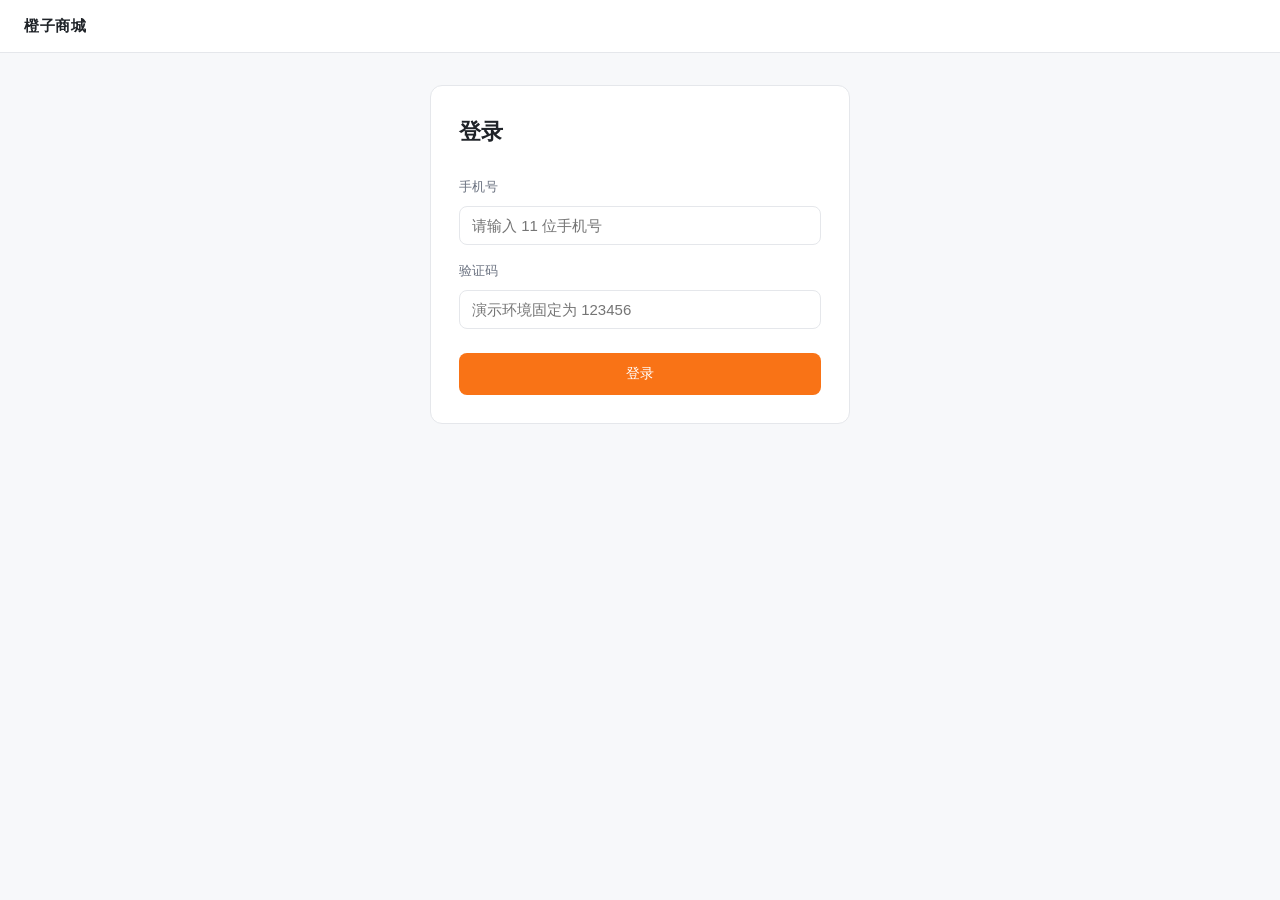
<file: demo_app/index.html>
<!doctype html>
<html lang="zh-CN">
<head>
  <meta charset="utf-8">
  <meta name="viewport" content="width=device-width, initial-scale=1">
  <title>橙子商城 · 登录</title>
  <link rel="stylesheet" href="style.css">
</head>
<body data-page="login">
  <header class="topbar">
    <span class="brand" data-testid="brand">橙子商城</span>
  </header>

  <main class="card">
    <h1>登录</h1>
    <form id="login-form" novalidate>
      <label for="phone">手机号</label>
      <input id="phone" name="phone" type="tel" inputmode="numeric"
             autocomplete="tel" placeholder="请输入 11 位手机号">

      <label for="code">验证码</label>
      <input id="code" name="code" type="text" inputmode="numeric"
             placeholder="演示环境固定为 123456">

      <button type="submit">登录</button>
    </form>

    <p id="err" role="alert" hidden></p>
  </main>

  <script src="app.js"></script>
</body>
</html>
</file>
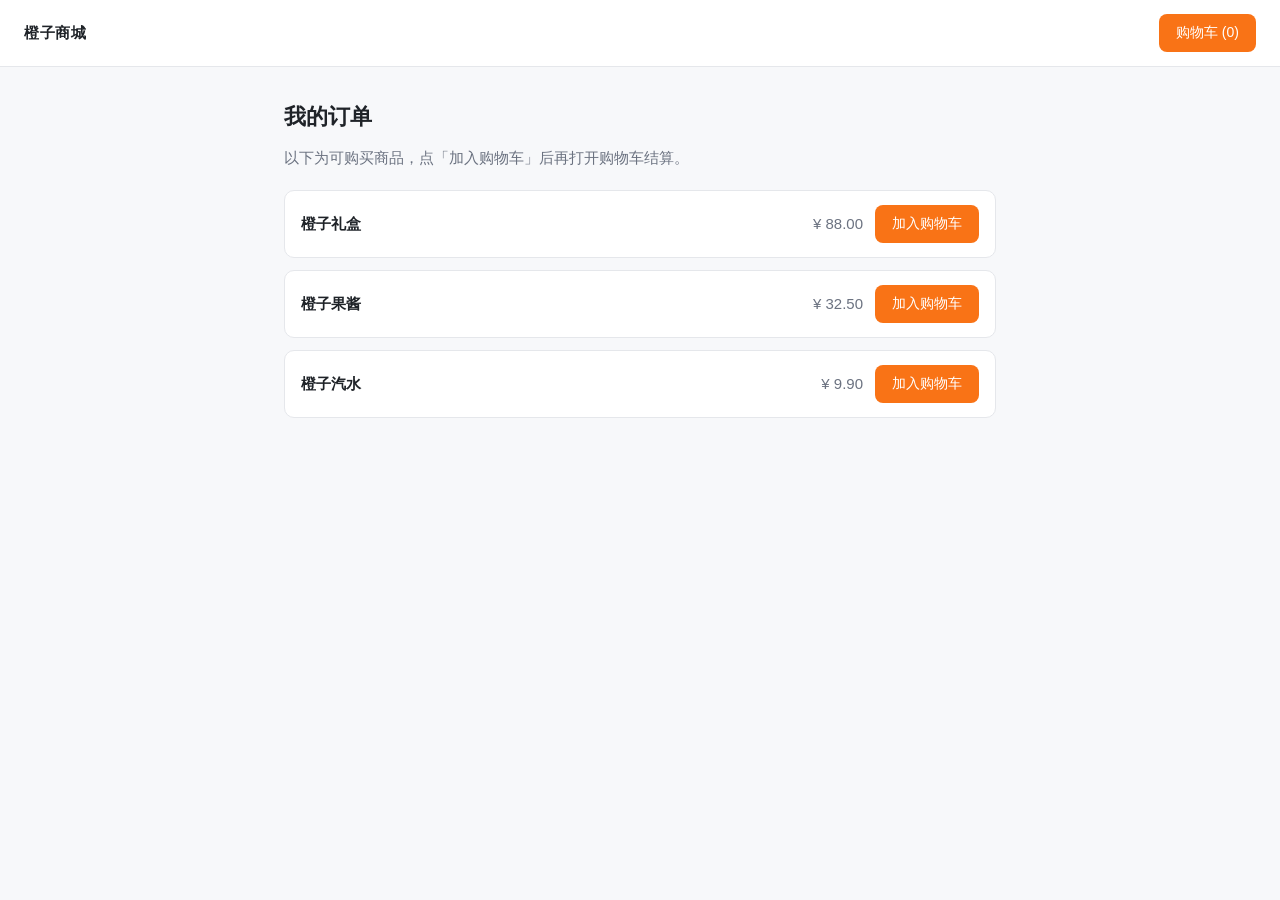
<file: demo_app/inventory.html>
<!doctype html>
<html lang="zh-CN">
<head>
  <meta charset="utf-8">
  <meta name="viewport" content="width=device-width, initial-scale=1">
  <title>橙子商城 · 我的订单</title>
  <link rel="stylesheet" href="style.css">
</head>
<body data-page="inventory">
  <header class="topbar">
    <span class="brand" data-testid="brand">橙子商城</span>
    <nav aria-label="主导航">
      <button id="cart-btn" type="button" aria-haspopup="dialog" aria-label="购物车">
        购物车 (<span data-testid="cart-count">0</span>)
      </button>
    </nav>
  </header>

  <main>
    <h1>我的订单</h1>
    <p class="hint">以下为可购买商品，点「加入购物车」后再打开购物车结算。</p>

    <ul class="items" aria-label="商品列表">
      <li>
        <span class="name">橙子礼盒</span>
        <span class="price" data-testid="price">¥ 88.00</span>
        <button type="button" data-add data-name="橙子礼盒">加入购物车</button>
      </li>
      <li>
        <span class="name">橙子果酱</span>
        <span class="price" data-testid="price">¥ 32.50</span>
        <button type="button" data-add data-name="橙子果酱">加入购物车</button>
      </li>
      <li>
        <span class="name">橙子汽水</span>
        <span class="price" data-testid="price">¥ 9.90</span>
        <button type="button" data-add data-name="橙子汽水">加入购物车</button>
      </li>
    </ul>
  </main>

  <dialog id="cart-dialog" aria-labelledby="cart-title">
    <h2 id="cart-title">购物车</h2>
    <ul id="cart-items" aria-label="购物车商品"></ul>
    <p id="cart-empty">购物车是空的</p>
    <p id="checkout-status" role="status" hidden></p>
    <div class="dialog-actions">
      <button id="checkout" type="button">结算</button>
      <button id="close" type="button">关闭</button>
    </div>
  </dialog>

  <script src="app.js"></script>
</body>
</html>
</file>
<file: demo_app/style.css>
/* 内置演示站：只为让平台离线可跑，不追求视觉。
   关键约束：所有交互元素都有语义（label / role / 可读文本），
   这样 pages/ 里才能只用 get_by_role / get_by_label / get_by_text。 */

:root {
  --ink: #1f2328;
  --muted: #6b7280;
  --line: #e5e7eb;
  --accent: #f97316;
  --accent-dark: #ea580c;
  --bg: #f7f8fa;
}

* { box-sizing: border-box; }

body {
  margin: 0;
  font: 15px/1.6 "Segoe UI", "PingFang SC", "Microsoft YaHei", sans-serif;
  color: var(--ink);
  background: var(--bg);
}

.topbar {
  display: flex;
  align-items: center;
  justify-content: space-between;
  gap: 16px;
  padding: 14px 24px;
  background: #fff;
  border-bottom: 1px solid var(--line);
}

.brand { font-weight: 700; letter-spacing: .5px; }

main {
  max-width: 760px;
  margin: 32px auto;
  padding: 0 24px;
}

main.card {
  max-width: 420px;
  background: #fff;
  border: 1px solid var(--line);
  border-radius: 12px;
  padding: 28px;
}

h1 { font-size: 22px; margin: 0 0 20px; }
h2 { font-size: 18px; margin: 0 0 12px; }

.hint { color: var(--muted); margin-top: -8px; }

form { display: flex; flex-direction: column; gap: 8px; }

label { font-size: 13px; color: var(--muted); margin-top: 8px; }

input {
  padding: 10px 12px;
  border: 1px solid var(--line);
  border-radius: 8px;
  font-size: 15px;
}
input:focus { outline: 2px solid rgba(249, 115, 22, .35); border-color: var(--accent); }

button {
  padding: 9px 16px;
  border: 1px solid transparent;
  border-radius: 8px;
  background: var(--accent);
  color: #fff;
  font-size: 14px;
  cursor: pointer;
}
button:hover { background: var(--accent-dark); }

form button { margin-top: 16px; padding: 11px 16px; }

#err {
  margin: 16px 0 0;
  padding: 10px 12px;
  border-radius: 8px;
  background: #fef2f2;
  color: #b91c1c;
  border: 1px solid #fecaca;
  font-size: 14px;
}

.items { list-style: none; padding: 0; margin: 20px 0 0; display: grid; gap: 12px; }

.items li {
  display: flex;
  align-items: center;
  gap: 12px;
  background: #fff;
  border: 1px solid var(--line);
  border-radius: 10px;
  padding: 14px 16px;
}

.items .name { font-weight: 600; }
.items .price { color: var(--muted); margin-left: auto; }
.items button { flex: none; }

dialog {
  border: 1px solid var(--line);
  border-radius: 12px;
  padding: 22px;
  min-width: 320px;
  box-shadow: 0 20px 50px rgba(15, 23, 42, .18);
}

dialog::backdrop { background: rgba(15, 23, 42, .35); }

#cart-items { list-style: none; padding: 0; margin: 0 0 8px; display: grid; gap: 6px; }
#cart-empty { color: var(--muted); margin: 0 0 8px; }
#checkout-status { color: #15803d; margin: 8px 0 0; }

.dialog-actions { display: flex; gap: 10px; margin-top: 16px; }
#close { background: #fff; color: var(--ink); border-color: var(--line); }
#close:hover { background: #f3f4f6; }
</file>
